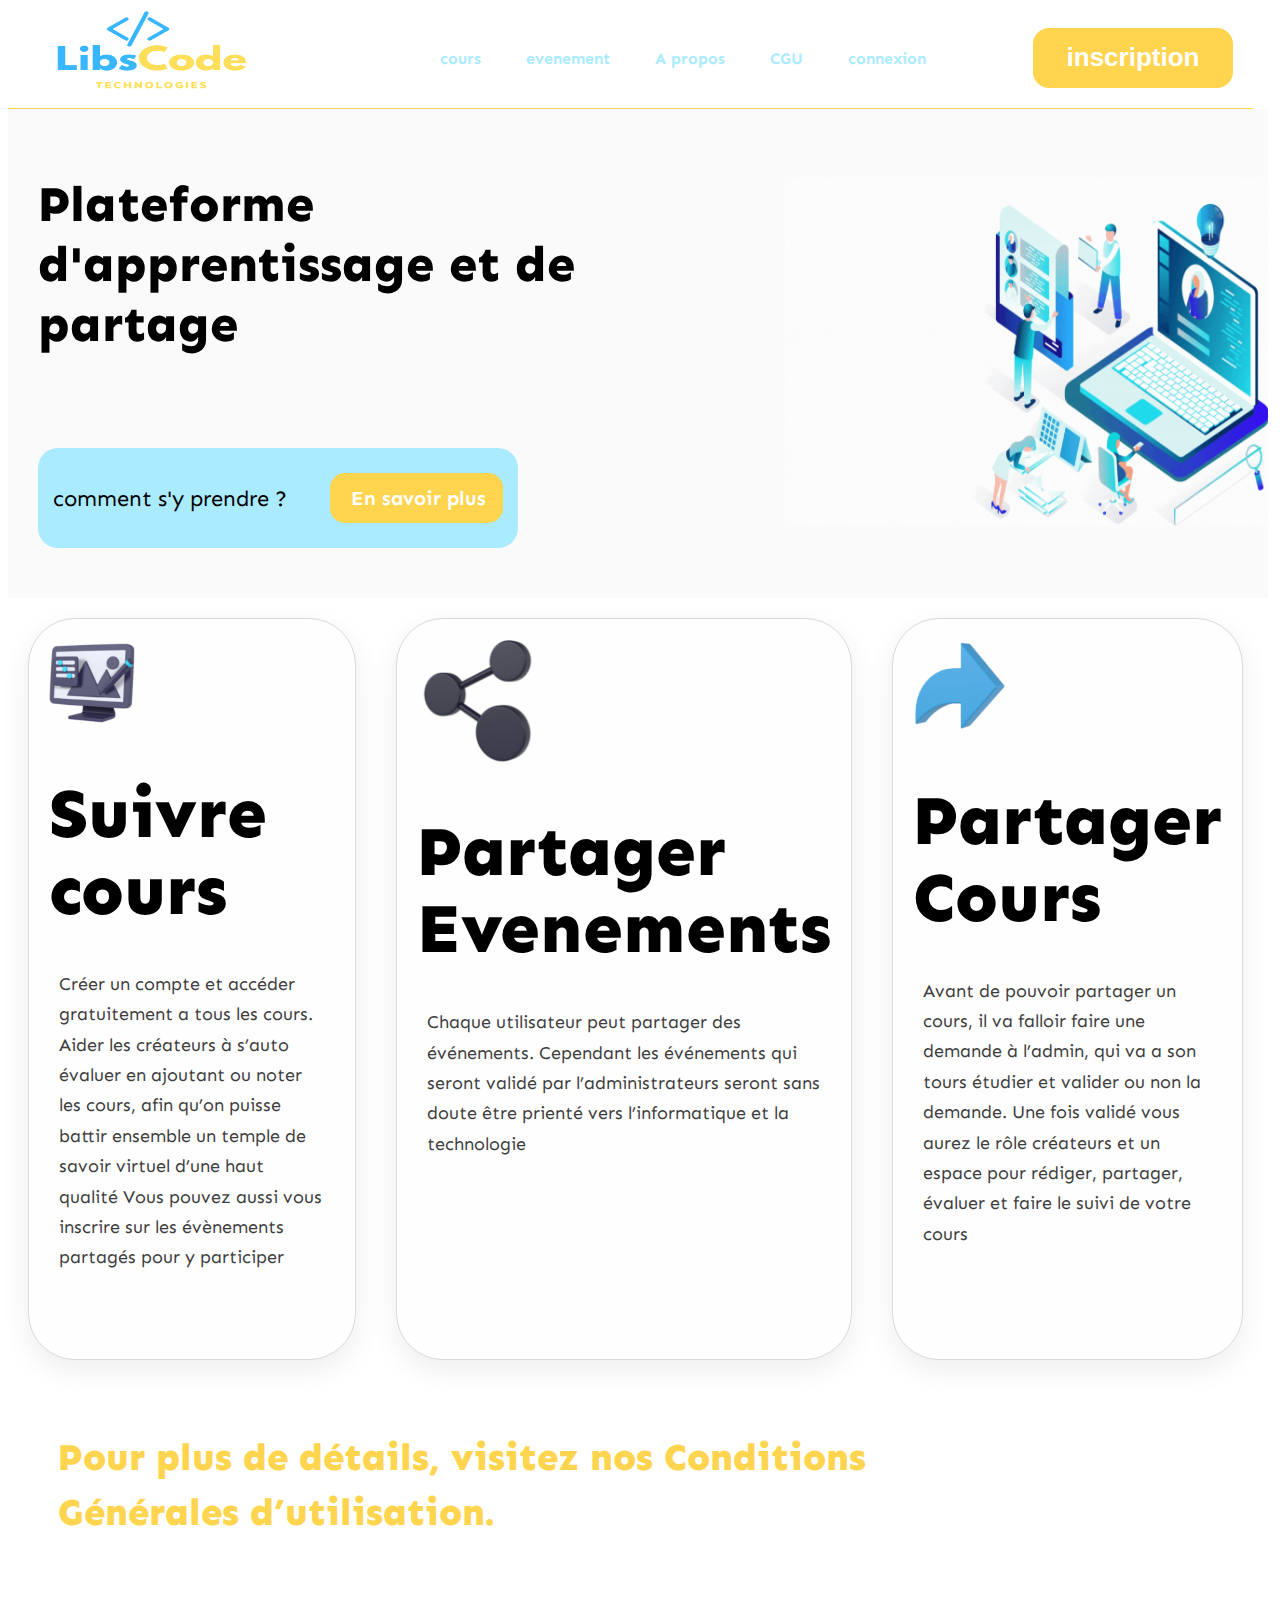
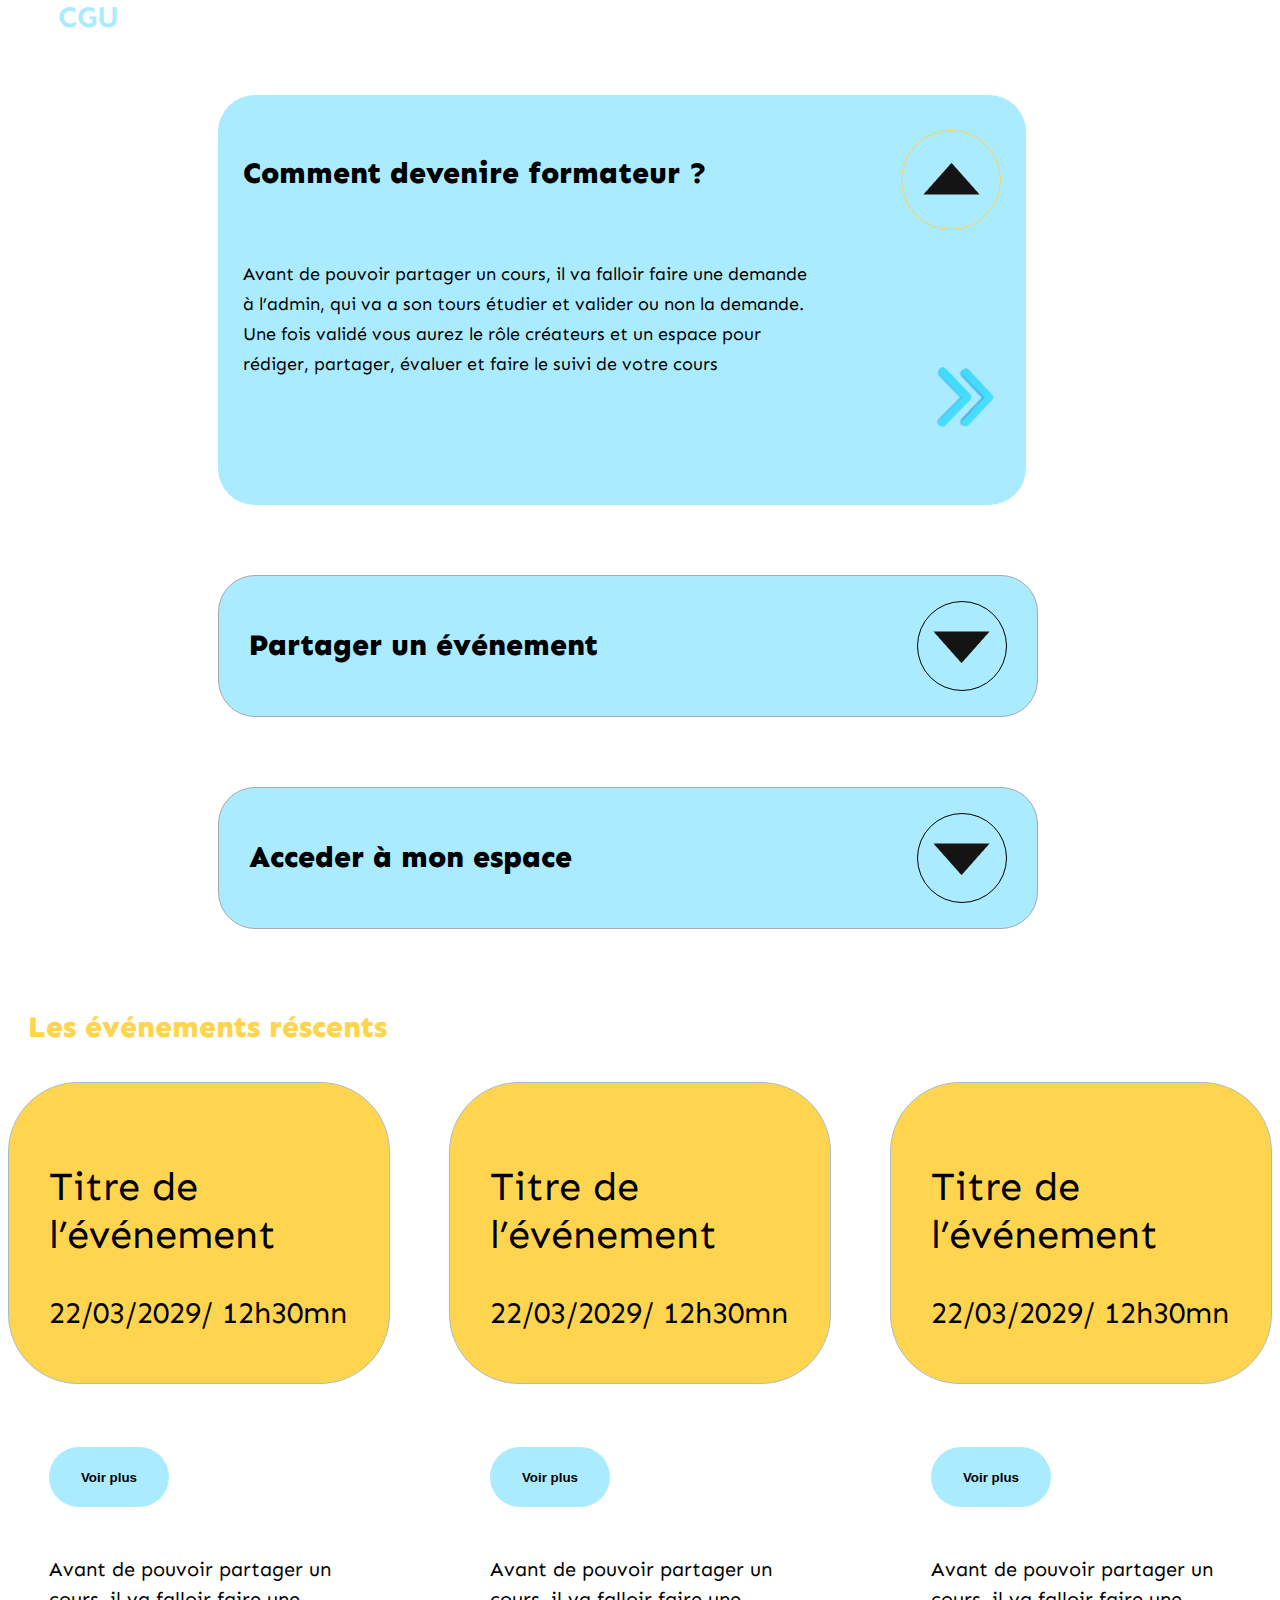
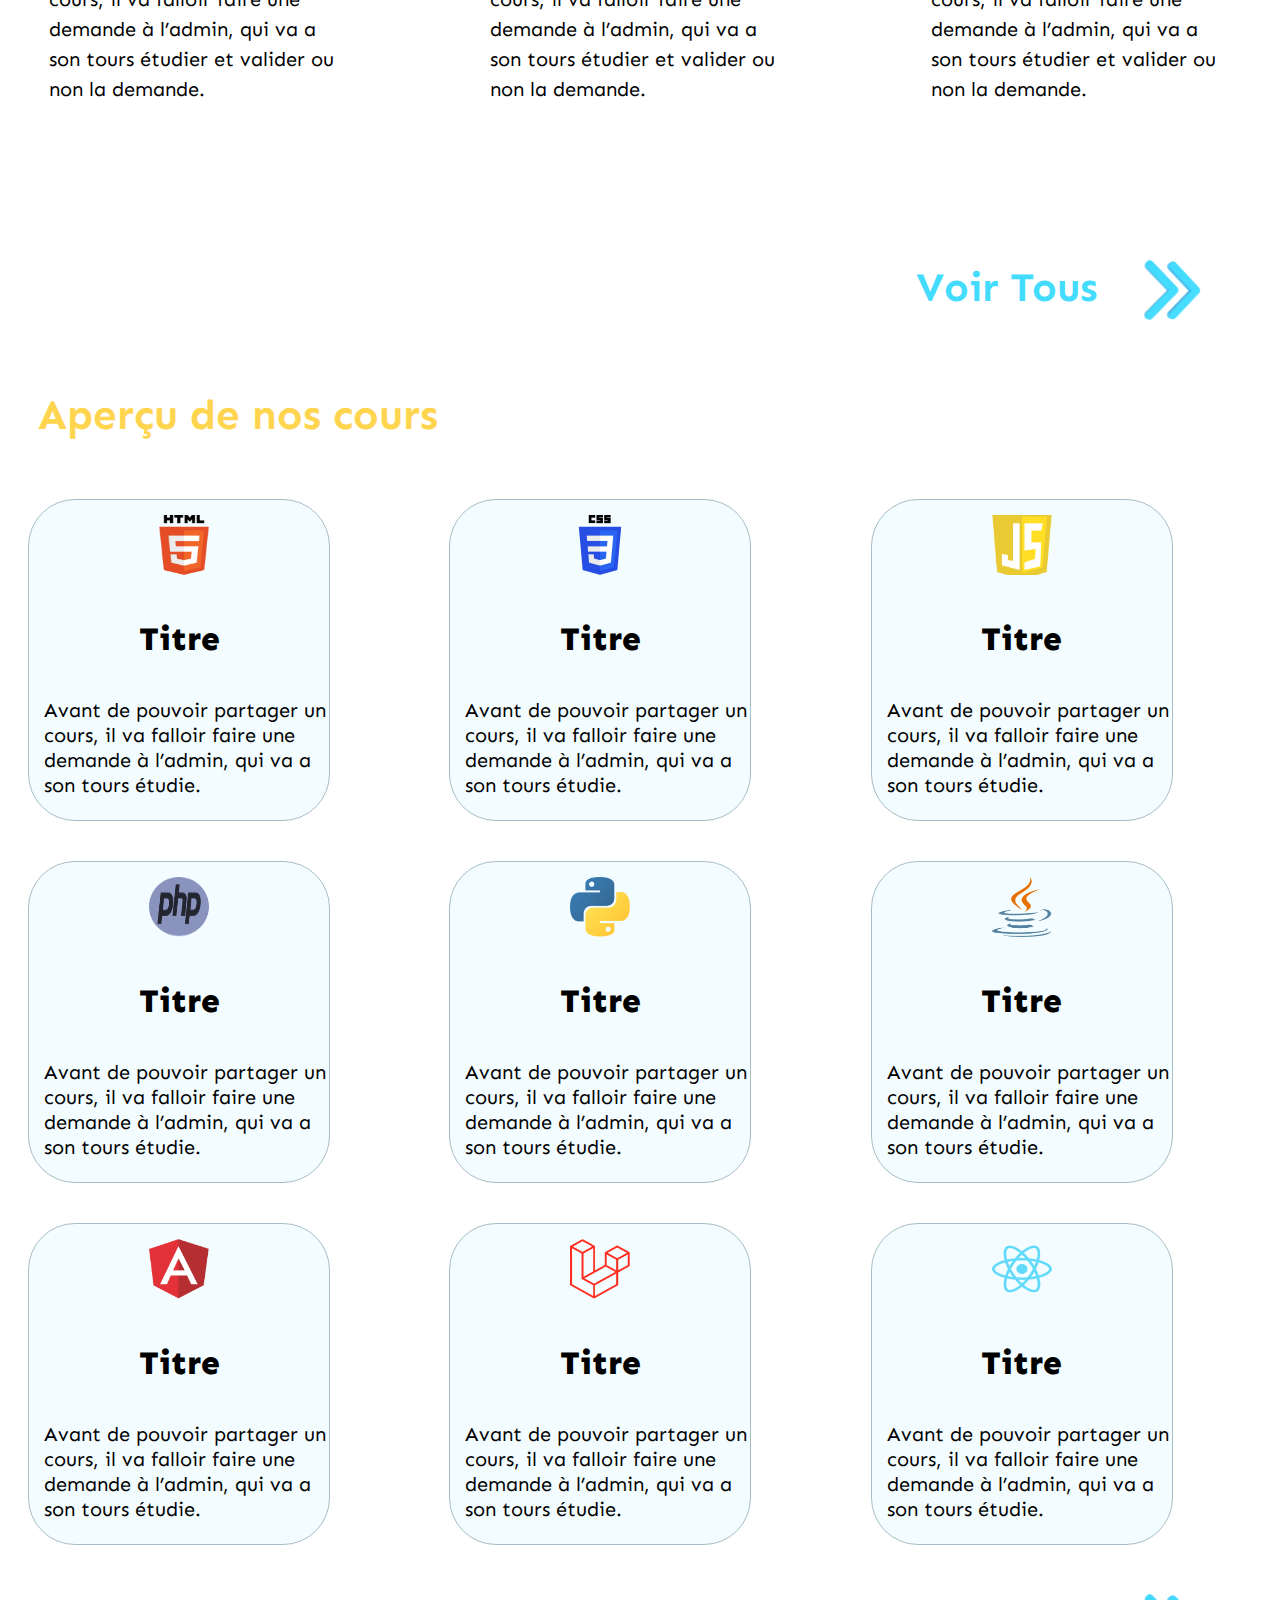
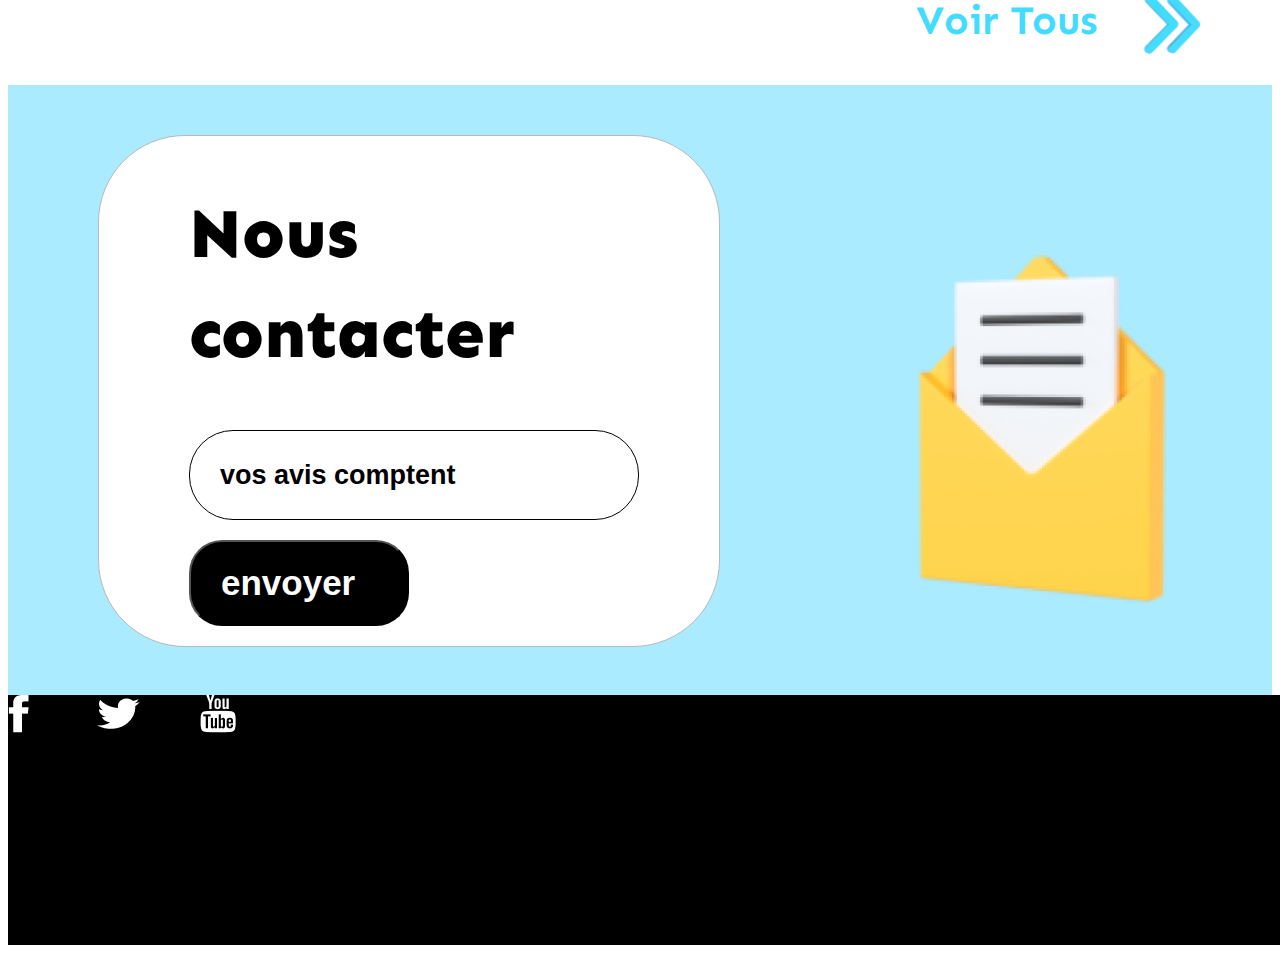
<file: index.html>
<!DOCTYPE html>
<html lang="en">
<head>
    <meta charset="UTF-8">
    <meta name="viewport" content="width=device-width, initial-scale=1.0">
    <link rel="stylesheet" href="./css/style.css">
    <link rel="preconnect" href="https://fonts.googleapis.com">
    <link rel="preconnect" href="https://fonts.gstatic.com" crossorigin>
    <link href="https://fonts.googleapis.com/css2?family=Sen:wght@400..800&display=swap" rel="stylesheet">
    <title>Ma page</title>
</head>
<body>
      <div class="topbar">
        <img src="./image/Logo banque.png" alt="logo banque">
      <nav class="topbar.nav">
        <ul>
            <li><a href="#">cours</a></li>
            <li><a href="#">evenement</a></li>
            <li><a href="#">A propos</a></li>
            <li><a href="#">CGU</a></li>
            <li><a href="#">connexion</a></li>
        </ul>
      </nav>
        <button class="inscription-button">inscription</button>
      </div>
      <div class="container">
        <div class="content">
        <div class="header">
          <p>Plateforme<br>d'apprentissage et de <br>partage </p>
        </div>
          <div class="button-section">
            <p>comment s'y prendre ?</p>
            <button>En savoir plus</button>
          </div>
        </div>
        <div class="image-section">
          <img src="./image/Purple Modern Slide Deck Presentation   1.png" alt="">
        </div>
      </div>
      <div class="card">
        <div class="column">
          <img src="./image/perspective_matte-463-128x128 1ordi.png" alt="">
          <h2>Suivre cours</h2>
          <p>Créer un compte et accéder gratuitement a tous les cours. Aider les créateurs à s’auto évaluer en ajoutant ou noter les cours, afin qu’on puisse battir ensemble un temple de savoir virtuel d’une  haut qualité Vous pouvez aussi vous inscrire sur les évènements partagés pour y participer</p>
        </div>
        <div class="column">
          <img src="./image/perspective_matte-213-128x128 1partage.png" alt="">
          <h2>Partager Evenements</h2>
          <p>Chaque utilisateur peut partager des événements. Cependant les événements qui seront validé par l’administrateurs seront sans doute être prienté vers l’informatique et la technologie</p>
        </div>
        <div class="column">
          <img src="./image/perspective_matte-136-128x128 1envoi.png" alt="">
          <h2>Partager Cours</h2>
          <p>Avant de pouvoir  partager un cours, il va falloir faire une demande à l’admin, qui va a son tours étudier et valider ou non la demande. Une fois validé vous aurez le rôle créateurs et un espace pour rédiger, partager, évaluer et faire le suivi de votre cours</p>
        </div>
      </div>
      <span class="text">
        <p>Pour plus de détails, visitez nos Conditions <br>Générales d’utilisation.</p>
        <h2>CGU</h2>
      </span>
      <div class="formateur">
        <div class="formateur-box">
          <h2>Comment devenire formateur ?</h2>
          <button class="button-haut"><img src="./image/Polygon 1haut.png" alt="" ></button>
        </div>
        <div class="texte">
          <p>Avant de pouvoir  partager un cours, il va falloir faire une demande à l’admin, qui va a son tours étudier et valider ou non la demande. Une fois validé vous aurez le rôle créateurs et un espace pour rédiger, partager, évaluer et faire le suivi de votre cours</p>
          <button class="button-bas"><img src="./image/perspective_matte-1-128x128 1..png" alt="" width="60px" height="60px"></button>
        </div>
      </div>
       <div class="corps">
        <div class="partage">
          <h2>Partager un événement</h2>
          <button class="button-fix"><img src="./image/Polygon 1haut.png" alt="" ></button>
        </div>
        <div class="acceder">
          <h2>Acceder à mon espace</h2>
          <button class="button-fix"><img src="./image/Polygon 1haut.png" alt="" ></button>
        </div>
      </div>
      <div class="phrase">
        <h2>Les événements réscents</h2>
      </div>
      <div class="evenement">
        <div class="event">
          <h3>Titre de 
            l’événement</h3>
          <p>22/03/2029/ 12h30mn</p>
          <button class="btn">Voir plus</button>
          <h6 class="description">Avant de pouvoir  partager un cours, il va falloir faire une demande à l’admin, qui va a son tours étudier et valider ou non la demande.</h6>
        </div>
        <div class="event">
          <h3>Titre de 
            l’événement</h3>
          <p>22/03/2029/ 12h30mn</p>
          <button class="btn">Voir plus</button>
          <h6 class="description">Avant de pouvoir  partager un cours, il va falloir faire une demande à l’admin, qui va a son tours étudier et valider ou non la demande.</h6>
        </div>
        <div class="event">
          <h3>Titre de 
            l’événement</h3>
          <p>22/03/2029/ 12h30mn</p>
          <button class="btn">Voir plus</button>
          <h6 class="description">Avant de pouvoir  partager un cours, il va falloir faire une demande à l’admin, qui va a son tours étudier et valider ou non la demande.</h6>
        </div>
      </div>

      <div class="voir">
        <h2>Voir Tous</h2>
        <button class="btnn"><img src="./image/perspective_matte-1-128x128 1..png" alt=""  width="60px" height="60px"></button>
      </div>
      <div class="aperçu">
        <h2>Aperçu de nos cours</h2>
      </div>
      <div class="cours">
        <div class="leçon">
          <img src="./image/image 10.png" alt="" width="70px" height="60px">
          <h1>Titre</h1>
          <p>Avant de pouvoir  partager un cours, il va falloir faire une demande à l’admin, qui va a son tours étudie.</p>

        </div>
        <div class="leçon">
          <img src="./image/image 11.png" alt="" width="60px" height="60px">
          <h1>Titre</h1>
          <p>Avant de pouvoir  partager un cours, il va falloir faire une demande à l’admin, qui va a son tours étudie.</p>
        </div>
        <div class="leçon">
          <img src="./image/image 12.png" alt="" width="60px" height="60px">
          <h1>Titre</h1>
          <p>Avant de pouvoir  partager un cours, il va falloir faire une demande à l’admin, qui va a son tours étudie.</p>
        </div>
        <div class="leçon">
          <img src="./image/image 13.png" alt="" width="60px" height="60px">
          <h1>Titre</h1>
          <p>Avant de pouvoir  partager un cours, il va falloir faire une demande à l’admin, qui va a son tours étudie.</p>
        </div>
        <div class="leçon">
          <img src="./image/image 14.png" alt="" width="60px" height="60px">
          <h1>Titre</h1>
          <p>Avant de pouvoir  partager un cours, il va falloir faire une demande à l’admin, qui va a son tours étudie.</p>
        </div>
        <div class="leçon">
          <img src="./image/image 15.png" alt="" width="60px" height="60px">
          <h1>Titre</h1>
          <p>Avant de pouvoir  partager un cours, il va falloir faire une demande à l’admin, qui va a son tours étudie.</p>
        </div>
        <div class="leçon">
          <img src="./image/image 16.png" alt="" width="60px" height="60px">
          <h1>Titre</h1>
          <p>Avant de pouvoir  partager un cours, il va falloir faire une demande à l’admin, qui va a son tours étudie.</p>
        </div>
        <div class="leçon">
          <img src="./image/image 17.png" alt="" width="60px" height="60px">
          <h1>Titre</h1>
          <p>Avant de pouvoir  partager un cours, il va falloir faire une demande à l’admin, qui va a son tours étudie.</p>
        </div>
        <div class="leçon">
          <img src="./image/image 18.png" alt="" width="60px" height="60px">
          <h1>Titre</h1>
          <p>Avant de pouvoir  partager un cours, il va falloir faire une demande à l’admin, qui va a son tours étudie.</p>
        </div>
      </div>
      <div class="voir">
        <h2>Voir Tous</h2>
        <button class="btnn"><img src="./image/perspective_matte-1-128x128 1..png" alt=""  width="60px" height="60px"></button>
      </div>
      <div class="infos">
        <div class="mail">
          <h1>Nous <br> contacter</h1>
          <button class="avis">vos avis comptent</button>
          <button class="envoyer">envoyer</button>
        </div>
        <img src="./image/Letter-128x128 1.png" alt="" width="130px" height="160px">
      </div>
      <div class="fin">
        <div class="reseau">
          <img src="./image/Social.png" alt="">
        </div>
        <p>© Copyright 2022- Libscode</p>
      </div>
    
   
</body>
</html>
</file>
<file: css/style.css>
*body{
    padding: 0;
    margin: 0;
    box-sizing: border-box;
}
.topbar {
width: 1245px;
height: 100px;
left: 1px;
border-bottom: 2px ;
display: flex;
justify-content: space-between;
align-items: center;
border-bottom: 1px solid#FFD550 ;
font-family: Sen; 
}
.topbar img {
width: 300px;
height:175px;
left: -10px;
margin-top: 50px;
}

.topbar.nav {
font-size: 26px;
font-weight: 800;
line-height: 31.28px;
text-align: left;

}
 nav ul {
display: flex;
gap: 30px;
}
 nav ul li {
list-style: none;
margin-right: 15px;   
}
nav ul li a {
text-decoration: none;
color: #AAEBFF;
font-weight: bold ;
}
.inscription-button {
font-size: 26px;
font-weight: bold;
line-height: 31.28px;
text-align: center;
width: 200px;
height: 60px;
top: 40px;
border-radius: 16px;
border: 2px ;
background-color: #FFD550 ;
display: flex;
justify-content: center;
align-items: center;
color: white;
margin-right: 20px;
}
.container {
padding-left:5px;
padding-right: 0%;
max-width: 1255px;
width: 100%;
background: #D9D9D924;
display: flex;
justify-content: space-between;
align-items: center;
}
.content {
display: flex;
flex-direction: column;
justify-content: space-between;
padding-left: 25px;
}
.header {
padding-top: 15px;
padding-bottom: 35px;
width: 740px;
height: 289px;
top: 387px;
left: 78px;
gap: 0px;
opacity: 0px;
font-family: Sen;
font-size: 50px;
font-weight: 780;
line-height:normal;
text-align: left;
color: #000000;
}
.image-section {  
width: 100%;
max-width: 500px;
max-height: 600px;
height: 100%;   
}
.image-section img {
width: 100%;
height: 100%;
object-fit: cover;
}
.button-section {
text-align: center;
width: 450px;
height: 70px;
top: 848px;
left: 78px;
border-radius: 20px ;
opacity: 0px;
background: #AAEBFF;
align-items: center;
float: left;
display: flex;
padding: 15px;
margin-bottom: 50px;
}
.button-section p {
width: 100%;
height: 30px;
top: 914.81px;
left: 21px;
gap: 0px;
opacity: 0px;
font-family: Sen;
font-size: 22px;
font-weight: 400;
line-height: normal;
align-items: center;
display: flex;
}
.button-section button {
font-family: Sen;
font-size: 20px;
font-weight: bold;
line-height: 28.88px;
text-align: left;
background: #FFD550;
color: #FFFFFF;
border: none;
border-radius: 15px;
height: 50px;
margin-left:auto ;
align-items: center;
justify-content: center;
width: 270px;
display: flex;
padding-left: 10px;
}
.card {
display: flex;
justify-content: space-between;
flex-direction: row;
width: 100%;
max-width: 1255px;

}
.column {
background: #FEFEFE;
box-shadow: 0px 10px 30px 0px #00000012;
border: 1px solid #D9D9D9 ;
width: 100%;
height: 700px;
border-radius: 47px;
padding: 20px;
margin: 20px;
}
.card img{
    width: 30%;
    margin-bottom: 50px;
    float: left;
}
.card h2 {
    font-family: Sen;
    font-size: 70px;
    font-weight: 800;
    line-height: 77px;
    text-align: left;
    color: #000000;
    margin-bottom: 40px;
}
.card p {
 font-family: Sen;
font-size: 18px;
font-weight: 400;
line-height: 30.39px;
text-align: left;
color: #3D3D3D;
margin: 10px;
}
.text{
font-family: Sen;
font-weight: 800;
line-height: 55px;
text-align: left;
 }
 .text p {
margin: 50px;
font-size: 38px;
color: #FFD550;
 }
 .text h2 {
margin: 50px;
color: #AAEBFF;
font-size: 30px;
 }
 .formateur{
background: #AAEBFF;
border: 1px solid #FFD550 ;
width: 60%;
height: 360px;
border-radius: 37px;
border: 1px ;
margin-left: 210px;
color: #000000;
padding: 25px;

}
.formateur-box {
 display: flex;
align-items: center;
 justify-content: space-between;
}
.formateur h2 {
margin-bottom: 38px;
font-family: Sen;
font-size: 30px;
font-weight: 800;
line-height: 57.75px;
text-align: left;
}
.button-haut  {
width: 100px;
height: 100px;
border: 1px solid #FFD550;
border-radius: 50%;
background-color: inherit;
}
.texte {
display: flex;
align-items: center;
justify-content: space-between;
}
.texte p {
font-family: Sen;
font-size: 18px;
font-weight: 400;
line-height: 30px;
text-align: left;
margin-bottom: 80px;
padding-right: 120px;
}
.corps button {
width: 90px;
height: 90px;
border: 1px solid #000000 ;
border-radius: 50%;
background-color: inherit;
transform: rotate(180deg);
}
.button-bas {
height: 120px;
background-color: inherit;
border: none;
margin-left: auto;
align-self: flex-end;
}
.corps h2 {
font-family: Sen;
font-size: 30px;
font-weight: 800;
line-height: 57.75px;
text-align: left;
}
.partage {
margin-top: 70px;
width: 60%;
height: 80px;
border-radius: 37px;
background: #AAEBFF;
border: 1px solid #A9A9A9 ;
display: flex;
align-items: center;
 justify-content: space-between;
 padding: 30px;
 margin-left: 210px;
}
.acceder {
margin-top: 70px;
width: 60%;
height: 80px;
border-radius: 37px;
background: #AAEBFF;
border: 1px solid #A9A9A9 ;
display: flex;
align-items: center;
justify-content: space-between;
padding: 30px;
 margin-left: 210px;
}
.phrase h2 {
margin-top: 70px;
margin-left: 20px;
font-family: Sen;
font-size: 30px;
font-weight: 800;
line-height: 57.75px;
text-align: left;
width: 579px;
height: 58px;
color: #FFD550;   
}
.evenement {
font-family: Sen;
color: #000000;
 display: flex;
justify-content: space-between;
gap: 40px;
height: 750px;
}
.event {
padding: 40px;
font-size: 34px;
font-weight: 400;
line-height: 40.91px;
text-align: center;
background: #FFD550;
border: 1px solid #A7BEC6 ;
border-radius: 70px;
width: 300px;
height: 220px;
}
.event h3 {
font-size: 40px;
font-weight: 400;
line-height: 48.13px;
text-align:left;
margin-bottom: 10px;
}
.event p {
font-size: 30px;
font-weight: 400;
line-height: 48.13px;
text-align: left;
margin-bottom: 60px;
}
.description {
font-family: Sen;
font-size: 20px;
font-weight: 12;
line-height:30px;
text-align: left;
margin-bottom: 70px;
}
.btn {
width: 120px;
height: 60px;
border-radius: 51px;  
cursor: pointer;
border: none;
background: #AAEBFF;
font-weight: bold;
margin-right: 200px;
margin-top: 50px;
}
.voir {
display: flex;
justify-content: flex-end;
font-family: Sen;
font-size: 27px;
font-weight: 750;
line-height: 43.31px;
text-align: right;
padding-right: 25px;
}
.voir h2 {
  color: #43DCFF;
  font-size: bold ;
}
.btnn {
width: 150px;
height: 120px;
border: none;
background-color:white;
}
.aperçu {
font-family: Sen;
font-size: 28px;
font-weight: 650;
line-height: 57.75px;
text-align: left;
color: #FFD550;
padding-left: 30px;
}
.cours {
font-family: Sen;
color: #000000;
display: grid;
grid-template-columns: repeat(3 , 1fr);
gap: 40px ;
padding: 20px;
}
.leçon {
width: 300px;
height: 320px;
border-radius: 47px;
border: 1px;
background: #F3FCFF;
border: 1px solid #A7BEC6 ;
}
.leçon img {
padding-top: 15px;
padding-left: 120px;
margin-bottom: 0px;
}
.leçon h1 {
margin-bottom: 0px;
font-family: Sen;
font-size: 33px;
font-weight: 800;
line-height: 77px;
text-align: center;
}
.leçon p {
padding-left: 15px;
padding-top: 0%;
font-family: Sen;
font-size: 20px;
font-weight: 400;
line-height: 25px;
text-align: left;
}
.infos {
font-family: sen;
display: flex;
justify-content: space-between;
width: 100%;
height:610px;
display: flex;
background: #AAEBFF;
}
.infos h1 {
font-size: 70px;
font-weight: 800;
line-height: 100px;
text-align: left;
margin-left: 40px;
}
.mail {
margin-left: 90px;
padding-left: 50px;
margin-top: 50px;
width: 570px;
height: 510px;
border-radius: 87px ;
border: 1px solid #B8B8B8 ;
background: #FFFFFF;
}
.avis {
font-size: 27px;
font-weight: 800;
line-height: 40px;
margin-left: 40px;
margin-bottom: 20px;
padding-left: 30px;
text-align: left;
width: 450px;
height: 90px;
border-radius: 44px ;
background: #FFFFFF;
border: 1px solid #000000 ;
}
.envoyer {
color: white;
padding-left: 30px;
margin-left: 40px;
font-size: 35px;
font-weight: 800;
line-height: 48.13px;
text-align: left;
width: 220px;
height: 86px;
border-radius: 33px;
background: #000000;
}
.infos img {
padding-right: 80px;
padding-top: 100px;
margin-top: 70px;
width: 300px;
height: 350px;
}
.fin {
background: #000000;
width: 1728px;
height: 250px;
top: 8625px;
}
.reseau {
color: #FFFFFF;
width: 226.78px;
height: 37.29px;
}
</file>
